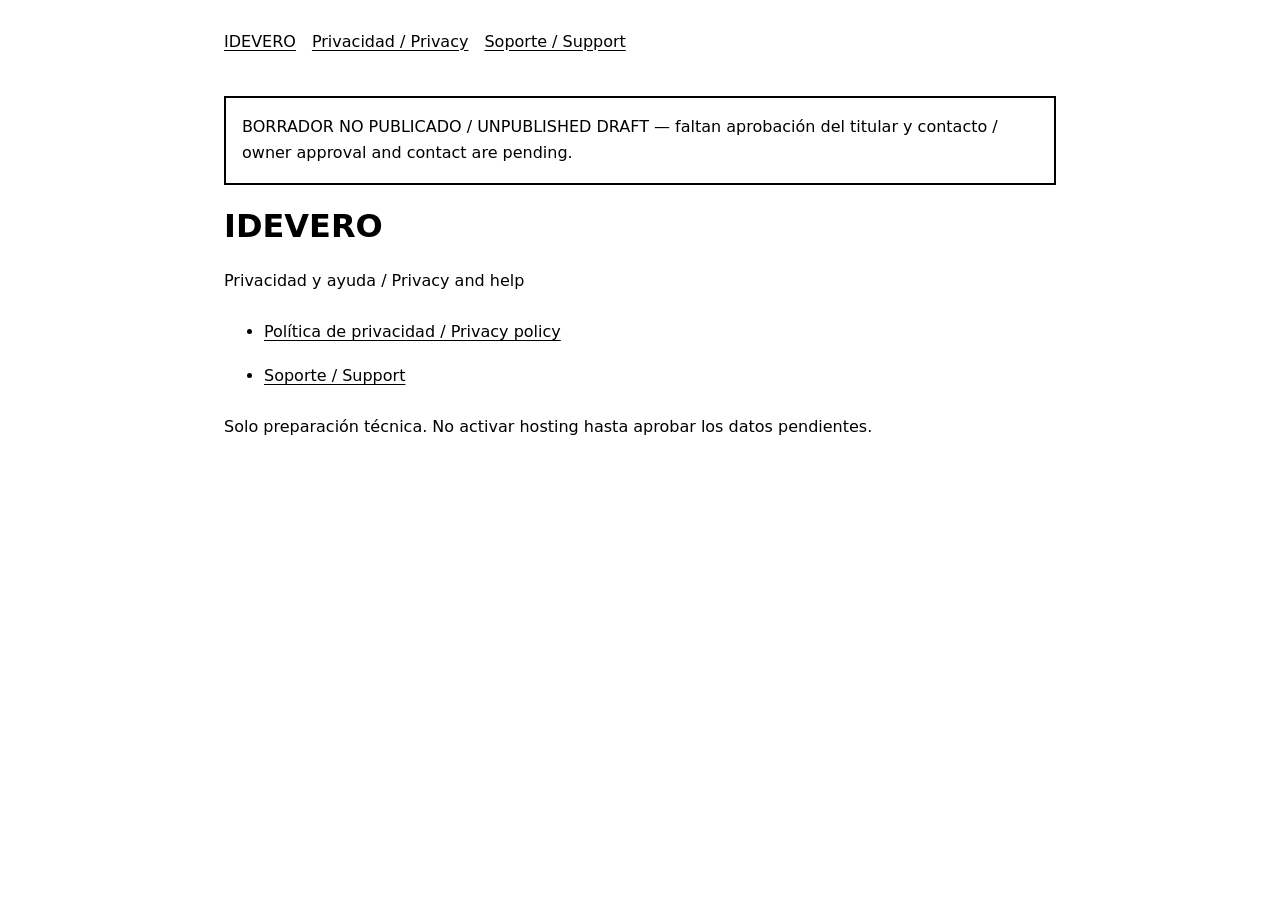
<file: docs/index.html>
<!doctype html>
<html lang="es"><head><meta charset="utf-8"><meta name="viewport" content="width=device-width, initial-scale=1"><meta name="robots" content="noindex"><title>Documentación / Documentation — IDEVERO</title><link rel="stylesheet" href="styles.css"></head>
<body><header><a href="index.html">IDEVERO</a><nav aria-label="Documentación / Documentation"><a href="privacy.html">Privacidad / Privacy</a><a href="support.html">Soporte / Support</a></nav></header><main><p class="draft" role="note">BORRADOR NO PUBLICADO / UNPUBLISHED DRAFT — faltan aprobación del titular y contacto / owner approval and contact are pending.</p><h1>IDEVERO</h1><p>Privacidad y ayuda / Privacy and help</p><ul><li><a href="privacy.html">Política de privacidad / Privacy policy</a></li><li><a href="support.html">Soporte / Support</a></li></ul><p>Solo preparación técnica. No activar hosting hasta aprobar los datos pendientes.</p></main></body></html>
</file>
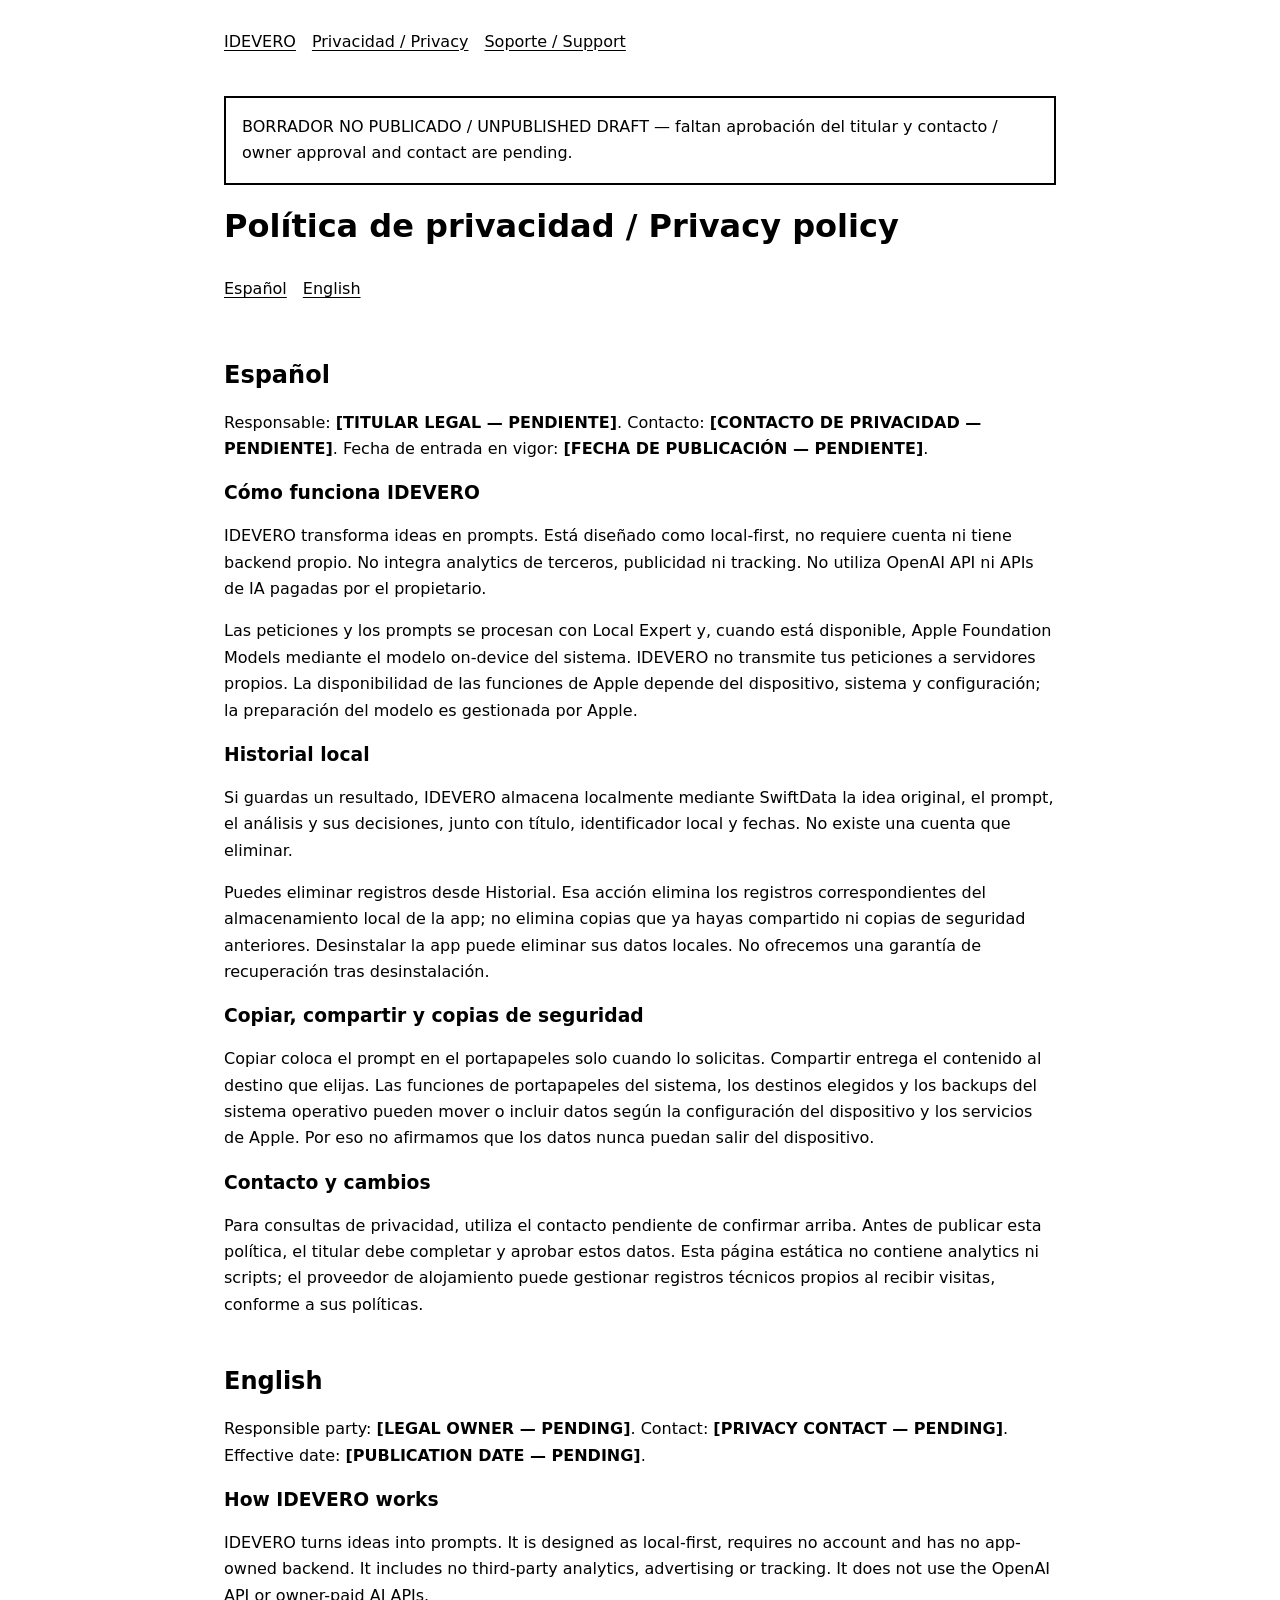
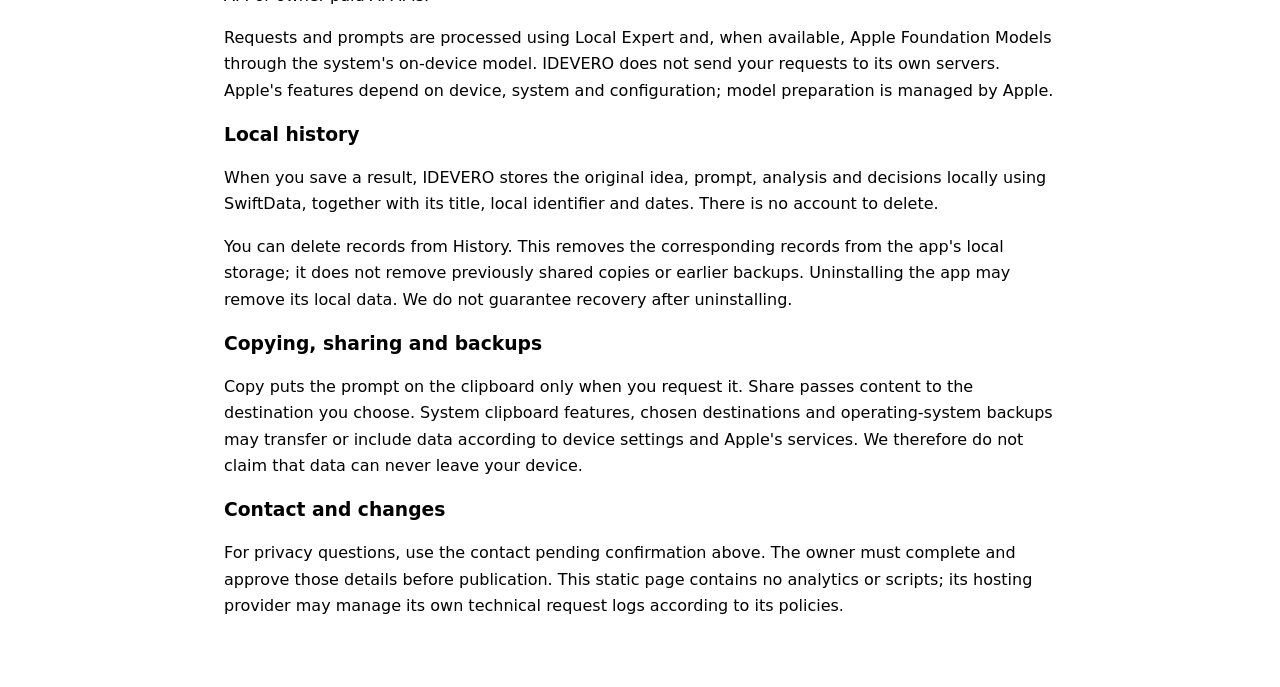
<file: docs/privacy.html>
<!doctype html>
<html lang="es"><head><meta charset="utf-8"><meta name="viewport" content="width=device-width, initial-scale=1"><meta name="robots" content="noindex"><title>Política de privacidad / Privacy policy — IDEVERO</title><link rel="stylesheet" href="styles.css"></head>
<body><header><a href="index.html">IDEVERO</a><nav aria-label="Documentación / Documentation"><a href="privacy.html">Privacidad / Privacy</a><a href="support.html">Soporte / Support</a></nav></header><main><p class="draft" role="note">BORRADOR NO PUBLICADO / UNPUBLISHED DRAFT — faltan aprobación del titular y contacto / owner approval and contact are pending.</p><h1>Política de privacidad / Privacy policy</h1><nav aria-label="Idioma / Language"><a href="#es">Español</a><a href="#en" lang="en">English</a></nav>
<article id="es" lang="es"><h2>Español</h2><p>Responsable: <strong>[TITULAR LEGAL — PENDIENTE]</strong>. Contacto: <strong>[CONTACTO DE PRIVACIDAD — PENDIENTE]</strong>. Fecha de entrada en vigor: <strong>[FECHA DE PUBLICACIÓN — PENDIENTE]</strong>.</p>
<h3>Cómo funciona IDEVERO</h3><p>IDEVERO transforma ideas en prompts. Está diseñado como local-first, no requiere cuenta ni tiene backend propio. No integra analytics de terceros, publicidad ni tracking. No utiliza OpenAI API ni APIs de IA pagadas por el propietario.</p>
<p>Las peticiones y los prompts se procesan con Local Expert y, cuando está disponible, Apple Foundation Models mediante el modelo on-device del sistema. IDEVERO no transmite tus peticiones a servidores propios. La disponibilidad de las funciones de Apple depende del dispositivo, sistema y configuración; la preparación del modelo es gestionada por Apple.</p>
<h3>Historial local</h3><p>Si guardas un resultado, IDEVERO almacena localmente mediante SwiftData la idea original, el prompt, el análisis y sus decisiones, junto con título, identificador local y fechas. No existe una cuenta que eliminar.</p>
<p>Puedes eliminar registros desde Historial. Esa acción elimina los registros correspondientes del almacenamiento local de la app; no elimina copias que ya hayas compartido ni copias de seguridad anteriores. Desinstalar la app puede eliminar sus datos locales. No ofrecemos una garantía de recuperación tras desinstalación.</p>
<h3>Copiar, compartir y copias de seguridad</h3><p>Copiar coloca el prompt en el portapapeles solo cuando lo solicitas. Compartir entrega el contenido al destino que elijas. Las funciones de portapapeles del sistema, los destinos elegidos y los backups del sistema operativo pueden mover o incluir datos según la configuración del dispositivo y los servicios de Apple. Por eso no afirmamos que los datos nunca puedan salir del dispositivo.</p>
<h3>Contacto y cambios</h3><p>Para consultas de privacidad, utiliza el contacto pendiente de confirmar arriba. Antes de publicar esta política, el titular debe completar y aprobar estos datos. Esta página estática no contiene analytics ni scripts; el proveedor de alojamiento puede gestionar registros técnicos propios al recibir visitas, conforme a sus políticas.</p></article>
<article id="en" lang="en"><h2>English</h2><p>Responsible party: <strong>[LEGAL OWNER — PENDING]</strong>. Contact: <strong>[PRIVACY CONTACT — PENDING]</strong>. Effective date: <strong>[PUBLICATION DATE — PENDING]</strong>.</p>
<h3>How IDEVERO works</h3><p>IDEVERO turns ideas into prompts. It is designed as local-first, requires no account and has no app-owned backend. It includes no third-party analytics, advertising or tracking. It does not use the OpenAI API or owner-paid AI APIs.</p>
<p>Requests and prompts are processed using Local Expert and, when available, Apple Foundation Models through the system's on-device model. IDEVERO does not send your requests to its own servers. Apple's features depend on device, system and configuration; model preparation is managed by Apple.</p>
<h3>Local history</h3><p>When you save a result, IDEVERO stores the original idea, prompt, analysis and decisions locally using SwiftData, together with its title, local identifier and dates. There is no account to delete.</p>
<p>You can delete records from History. This removes the corresponding records from the app's local storage; it does not remove previously shared copies or earlier backups. Uninstalling the app may remove its local data. We do not guarantee recovery after uninstalling.</p>
<h3>Copying, sharing and backups</h3><p>Copy puts the prompt on the clipboard only when you request it. Share passes content to the destination you choose. System clipboard features, chosen destinations and operating-system backups may transfer or include data according to device settings and Apple's services. We therefore do not claim that data can never leave your device.</p>
<h3>Contact and changes</h3><p>For privacy questions, use the contact pending confirmation above. The owner must complete and approve those details before publication. This static page contains no analytics or scripts; its hosting provider may manage its own technical request logs according to its policies.</p></article></main></body></html>
</file>
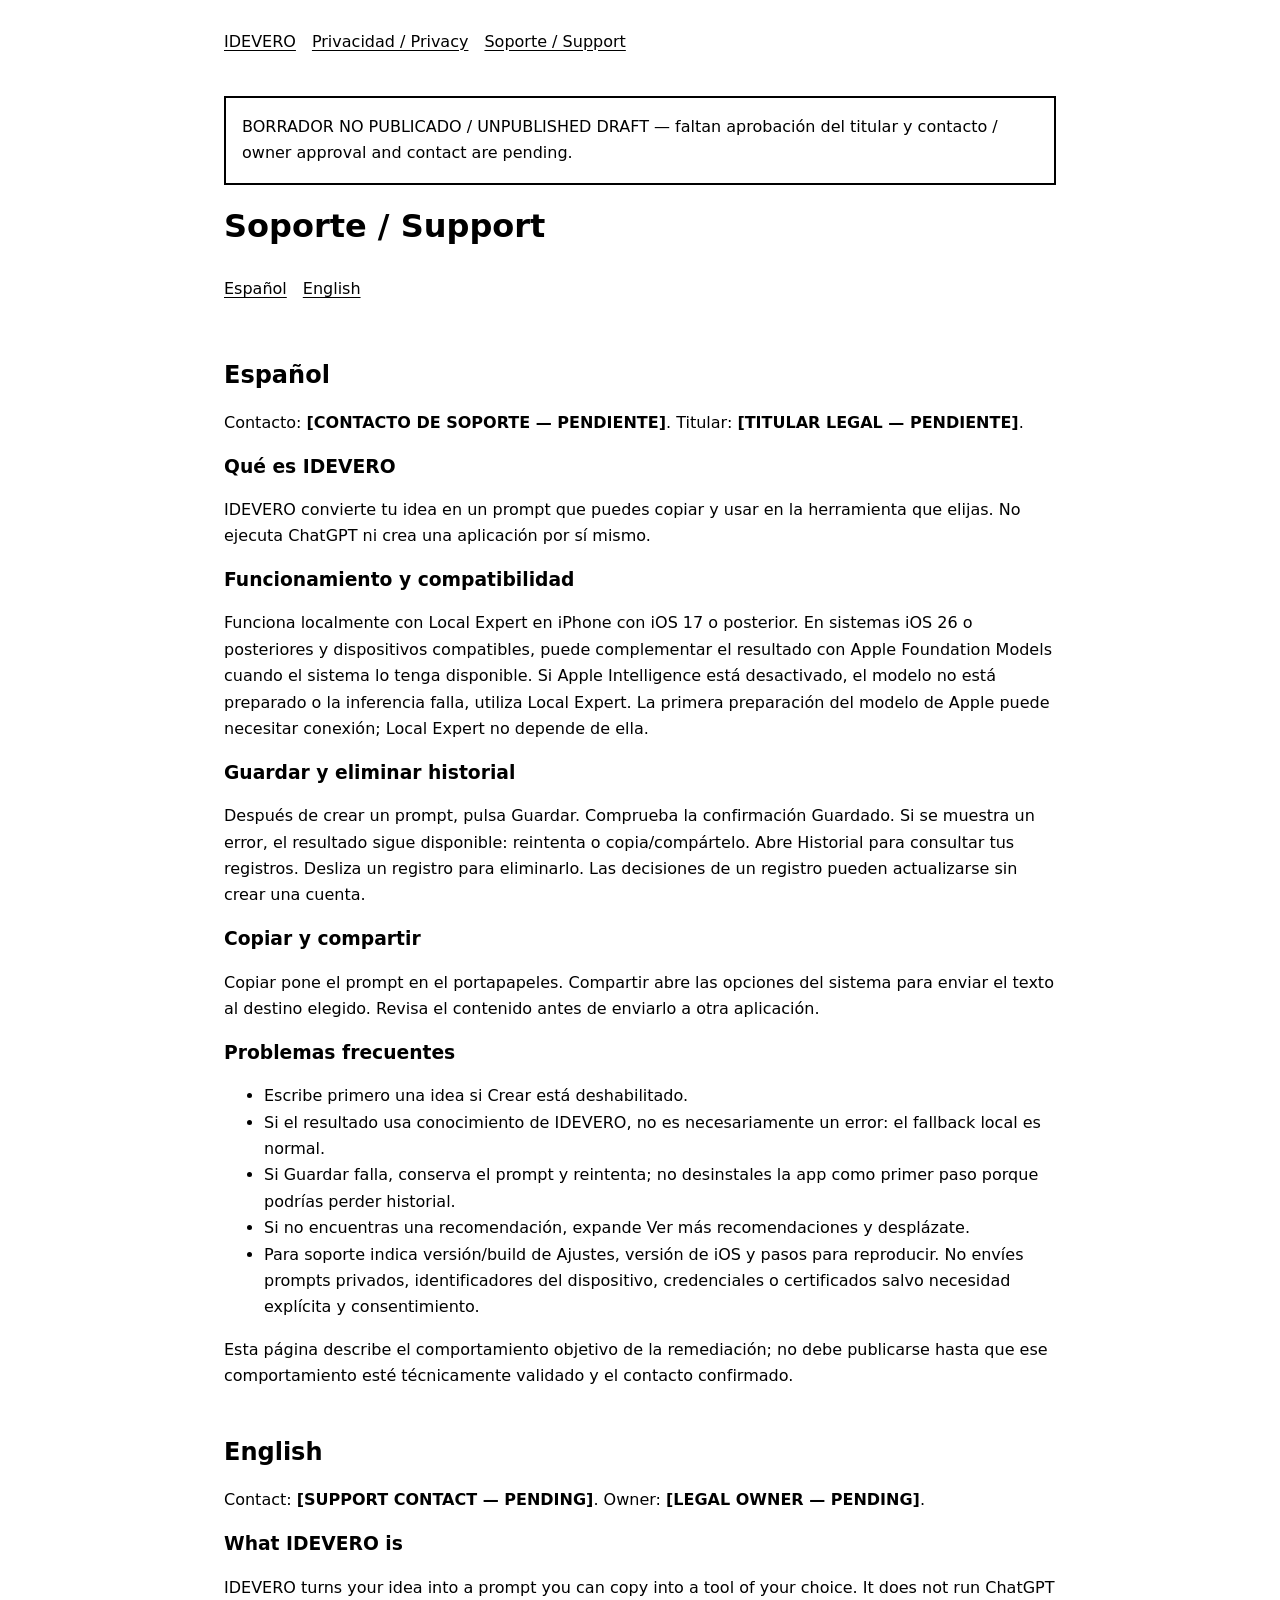
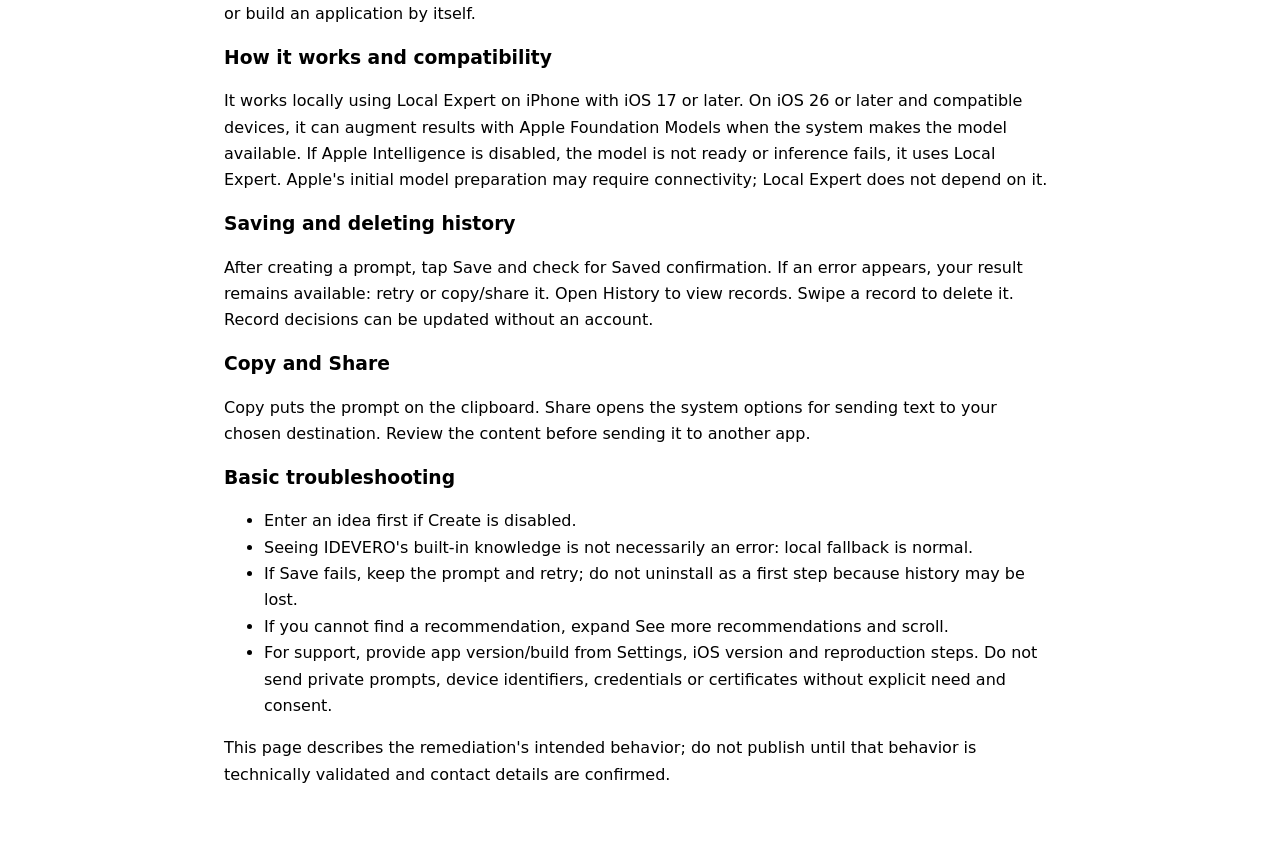
<file: docs/support.html>
<!doctype html>
<html lang="es"><head><meta charset="utf-8"><meta name="viewport" content="width=device-width, initial-scale=1"><meta name="robots" content="noindex"><title>Soporte / Support — IDEVERO</title><link rel="stylesheet" href="styles.css"></head>
<body><header><a href="index.html">IDEVERO</a><nav aria-label="Documentación / Documentation"><a href="privacy.html">Privacidad / Privacy</a><a href="support.html">Soporte / Support</a></nav></header><main><p class="draft" role="note">BORRADOR NO PUBLICADO / UNPUBLISHED DRAFT — faltan aprobación del titular y contacto / owner approval and contact are pending.</p><h1>Soporte / Support</h1><nav aria-label="Idioma / Language"><a href="#es">Español</a><a href="#en" lang="en">English</a></nav>
<article id="es" lang="es"><h2>Español</h2><p>Contacto: <strong>[CONTACTO DE SOPORTE — PENDIENTE]</strong>. Titular: <strong>[TITULAR LEGAL — PENDIENTE]</strong>.</p>
<h3>Qué es IDEVERO</h3><p>IDEVERO convierte tu idea en un prompt que puedes copiar y usar en la herramienta que elijas. No ejecuta ChatGPT ni crea una aplicación por sí mismo.</p>
<h3>Funcionamiento y compatibilidad</h3><p>Funciona localmente con Local Expert en iPhone con iOS 17 o posterior. En sistemas iOS 26 o posteriores y dispositivos compatibles, puede complementar el resultado con Apple Foundation Models cuando el sistema lo tenga disponible. Si Apple Intelligence está desactivado, el modelo no está preparado o la inferencia falla, utiliza Local Expert. La primera preparación del modelo de Apple puede necesitar conexión; Local Expert no depende de ella.</p>
<h3>Guardar y eliminar historial</h3><p>Después de crear un prompt, pulsa Guardar. Comprueba la confirmación Guardado. Si se muestra un error, el resultado sigue disponible: reintenta o copia/compártelo. Abre Historial para consultar tus registros. Desliza un registro para eliminarlo. Las decisiones de un registro pueden actualizarse sin crear una cuenta.</p>
<h3>Copiar y compartir</h3><p>Copiar pone el prompt en el portapapeles. Compartir abre las opciones del sistema para enviar el texto al destino elegido. Revisa el contenido antes de enviarlo a otra aplicación.</p>
<h3>Problemas frecuentes</h3><ul><li>Escribe primero una idea si Crear está deshabilitado.</li><li>Si el resultado usa conocimiento de IDEVERO, no es necesariamente un error: el fallback local es normal.</li><li>Si Guardar falla, conserva el prompt y reintenta; no desinstales la app como primer paso porque podrías perder historial.</li><li>Si no encuentras una recomendación, expande Ver más recomendaciones y desplázate.</li><li>Para soporte indica versión/build de Ajustes, versión de iOS y pasos para reproducir. No envíes prompts privados, identificadores del dispositivo, credenciales o certificados salvo necesidad explícita y consentimiento.</li></ul>
<p>Esta página describe el comportamiento objetivo de la remediación; no debe publicarse hasta que ese comportamiento esté técnicamente validado y el contacto confirmado.</p></article>
<article id="en" lang="en"><h2>English</h2><p>Contact: <strong>[SUPPORT CONTACT — PENDING]</strong>. Owner: <strong>[LEGAL OWNER — PENDING]</strong>.</p>
<h3>What IDEVERO is</h3><p>IDEVERO turns your idea into a prompt you can copy into a tool of your choice. It does not run ChatGPT or build an application by itself.</p>
<h3>How it works and compatibility</h3><p>It works locally using Local Expert on iPhone with iOS 17 or later. On iOS 26 or later and compatible devices, it can augment results with Apple Foundation Models when the system makes the model available. If Apple Intelligence is disabled, the model is not ready or inference fails, it uses Local Expert. Apple's initial model preparation may require connectivity; Local Expert does not depend on it.</p>
<h3>Saving and deleting history</h3><p>After creating a prompt, tap Save and check for Saved confirmation. If an error appears, your result remains available: retry or copy/share it. Open History to view records. Swipe a record to delete it. Record decisions can be updated without an account.</p>
<h3>Copy and Share</h3><p>Copy puts the prompt on the clipboard. Share opens the system options for sending text to your chosen destination. Review the content before sending it to another app.</p>
<h3>Basic troubleshooting</h3><ul><li>Enter an idea first if Create is disabled.</li><li>Seeing IDEVERO's built-in knowledge is not necessarily an error: local fallback is normal.</li><li>If Save fails, keep the prompt and retry; do not uninstall as a first step because history may be lost.</li><li>If you cannot find a recommendation, expand See more recommendations and scroll.</li><li>For support, provide app version/build from Settings, iOS version and reproduction steps. Do not send private prompts, device identifiers, credentials or certificates without explicit need and consent.</li></ul>
<p>This page describes the remediation's intended behavior; do not publish until that behavior is technically validated and contact details are confirmed.</p></article></main></body></html>
</file>
<file: docs/styles.css>
html{font:100%/1.65 system-ui,sans-serif;color-scheme:light dark}body{max-width:52rem;margin:auto;padding:1.25rem}header,nav{display:flex;flex-wrap:wrap;gap:1rem}main{margin-block:2rem}h1,h2,h3{line-height:1.25}article{margin-block:3rem}a{color:inherit;text-decoration:underline;text-underline-offset:.2em;display:inline-block;min-height:2.75rem;align-content:center}a:focus-visible{outline:3px solid currentColor;outline-offset:4px}.draft{padding:1rem;border:2px solid currentColor}strong{overflow-wrap:anywhere}@media(prefers-reduced-motion:reduce){*{scroll-behavior:auto}}
</file>
